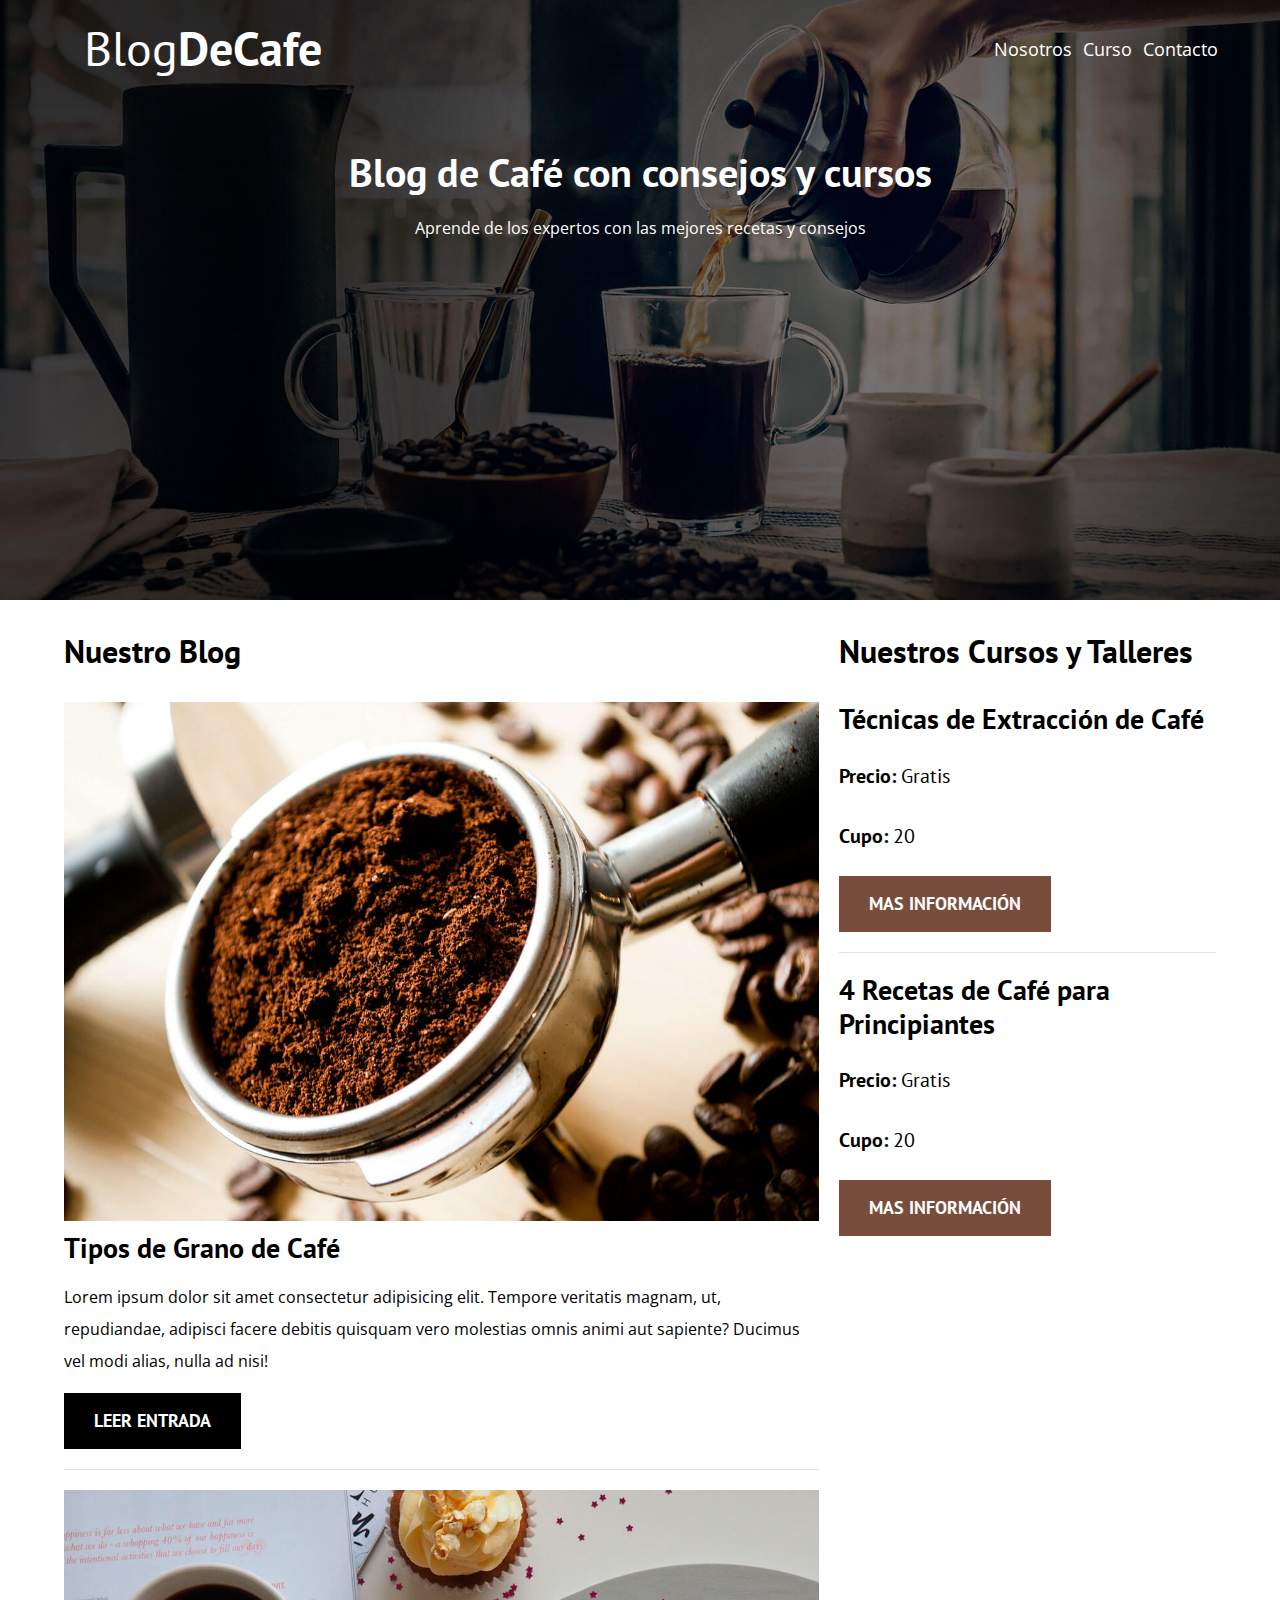
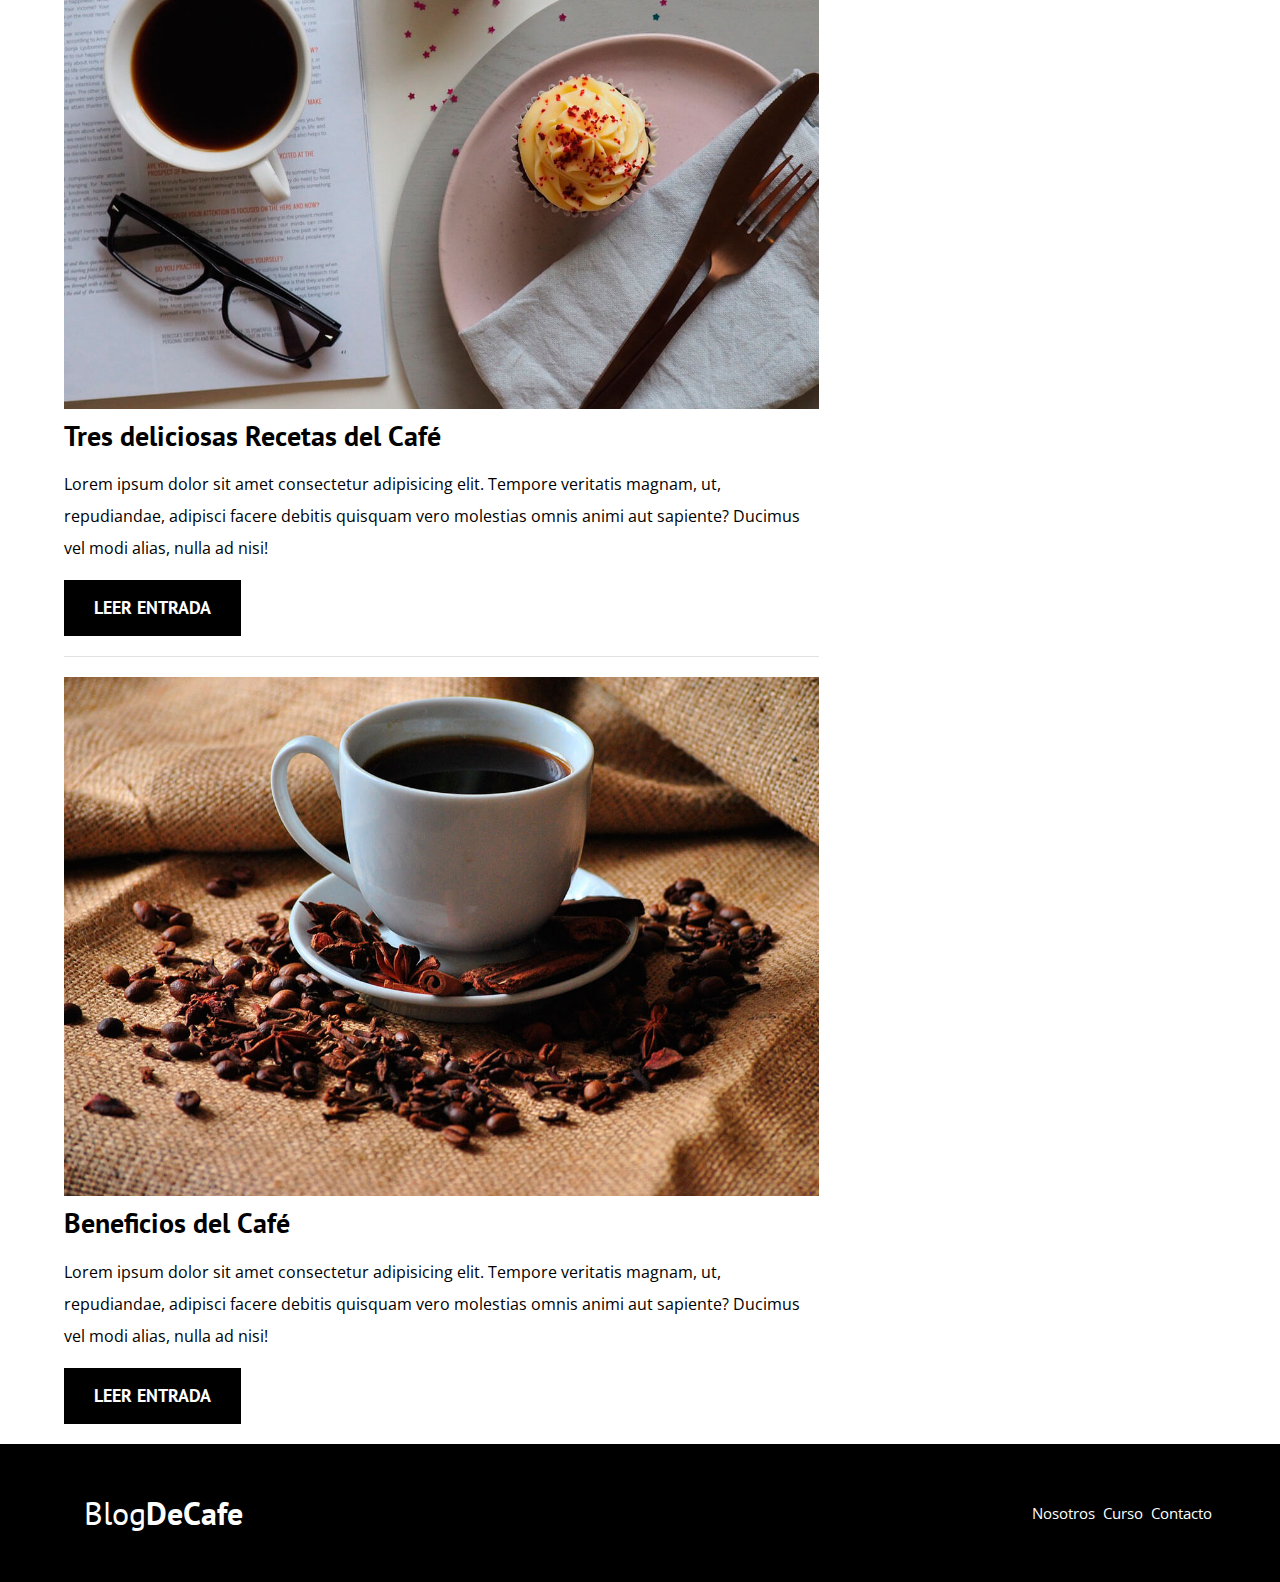
<file: index.html>
<!DOCTYPE html>
<html lang="en">
<head>
    <meta charset="UTF-8">
    <meta http-equiv="X-UA-Compatible" content="IE=edge">
    <meta name="viewport" content="width=device-width, initial-scale=1.0">
    <title>Blog de Café</title>    
    <!-- PreFetch-->  
    <!-- Es para precargar la próxima página que creemos que el usuario accederá-->
    <link rel="prefetch" href="nosotros.html" as="document">
    <!-- Preload-->
    <!-- son los elementos que queremos que se carguen de inmediato 
    para mejorar la experiencia del usuario con la página -->
    <link rel="preload" href="css/normalize.css" as="style">
    <link rel="stylesheet" href="css/normalize.css">

    <link rel="preload" href="css/estilos.css" as="style">
    <link rel="stylesheet" href="css/estilos.css">

    <link rel="preload" href="https://fonts.googleapis.com" as="preconnect" crossorigin="crossorigin">
    <link rel="preconnect" href="https://fonts.googleapis.com">

    <link rel="preload" href="https://fonts.gstatic.com" as="preconnect" crossorigin="crossorigin">
    <link rel="preconnect" href="https://fonts.gstatic.com" crossorigin>

    <link rel="preload" href="https://fonts.googleapis.com/css2?family=Open+Sans&family=PT+Sans:wght@400;700&display=swap" as="font" crossorigin="crossorigin">
    <link href="https://fonts.googleapis.com/css2?family=Open+Sans&family=PT+Sans:wght@400;700&display=swap" rel="stylesheet">
    

</head>
<body>
    <header class="header">
        <div class="contenedor">
            <div class="barra">
                <a class="logo" href="index.html">
                    <h1 class="logo__nombre no-margin centrar-texto">Blog<span class="logo__bold">DeCafe</span></h1>
                </a>
                <nav class="navegacion">
                    <a href="nosotros.html" class="navegacion__enlace">Nosotros</a>
                    <a href="cursos.html" class="navegacion__enlace">Curso</a>
                    <a href="contacto.html" class="navegacion__enlace">Contacto</a>
                </nav>
            </div>
        </div>
        <div class="header__texto">
            <h2 class="no-margin">Blog de Café con consejos y cursos</h2>
            <p>Aprende de los expertos con las mejores recetas y consejos</p>
        </div>
    </header>
    <div class="contenedor contenido-principal">
        <main class="blog">
            <h3>Nuestro Blog</h3>
            <article class="entrada">
                <div class="entrada__imagen">
                    <img src="img/blog1.jpg" alt="imagen blog">
                </div>

                <div class="entrada__contenido">
                    <h4 class="no-margin">Tipos de Grano de Café</h4>
                    <p>Lorem ipsum dolor sit amet consectetur adipisicing elit. 
                        Tempore veritatis magnam, ut, repudiandae, adipisci facere 
                        debitis quisquam vero molestias omnis animi aut sapiente? 
                        Ducimus vel modi alias, nulla ad nisi!</p>
                        <a href="entrada.html" class="boton boton--primario">Leer Entrada</a>
                </div>
            </article><!-- .entrada-->
            <article class="entrada">
                <div class="entrada__imagen">
                    <img src="img/blog2.jpg" alt="imagen blog">
                </div>

                <div class="entrada__contenido">
                    <h4 class="no-margin">Tres deliciosas Recetas del Café</h4>
                    <p>Lorem ipsum dolor sit amet consectetur adipisicing elit. 
                        Tempore veritatis magnam, ut, repudiandae, adipisci facere 
                        debitis quisquam vero molestias omnis animi aut sapiente? 
                        Ducimus vel modi alias, nulla ad nisi!</p>
                        <a href="entrada.html" class="boton boton--primario">Leer Entrada</a>
                </div>
            </article><!-- .entrada-->
            <article class="entrada">
                <div class="entrada__imagen">
                    <img src="img/blog3.jpg" alt="imagen blog">
                </div>

                <div class="entrada__contenido">
                    <h4 class="no-margin">Beneficios del Café</h4>
                    <p>Lorem ipsum dolor sit amet consectetur adipisicing elit. 
                        Tempore veritatis magnam, ut, repudiandae, adipisci facere 
                        debitis quisquam vero molestias omnis animi aut sapiente? 
                        Ducimus vel modi alias, nulla ad nisi!</p>
                        <a href="entrada.html" class="boton boton--primario">Leer Entrada</a>
                </div>
            </article><!-- .entrada-->
        </main>
        <aside class="sibebar">
            <h3>Nuestros Cursos y Talleres</h3>

            <ul class="cursos no-padding">
                <li class="widget-curso">
                    <h4 class="no-margin">Técnicas de Extracción de Café</h4>
                    <p class="widget-curso__label">Precio: 
                        <span class="widget-curso__info">Gratis</span>
                    </p>
                    <p class="widget-curso__label">Cupo: 
                        <span class="widget-curso__info">20</span>
                    </p>
                    <a href="entrada.html" class="boton boton--secundario">Mas Información</a>
                </li>
                <li class="widget-curso">
                    <h4 class="no-margin">4 Recetas de Café para Principiantes</h4>
                    <p class="widget-curso__label">Precio: 
                        <span class="widget-curso__info">Gratis</span>
                    </p>
                    <p class="widget-curso__label">Cupo: 
                        <span class="widget-curso__info">20</span>
                    </p>
                    <a href="entrada.html" class="boton boton--secundario">Mas Información</a>
                </li>
            </ul>
        </aside>
    </div>

    <footer class="footer">
        <div class="contenedor">
            <div class="barra">
                <a class="logo" href="index.html">
                    <h3 class="logo__nombre no-margin centrar-texto">Blog<span class="logo__bold">DeCafe</span></h1>
                </a>
                <nav class="navegacion">
                    <a href="nosotros.html" class="navegacion__enlace navegacion--footer">Nosotros</a>
                    <a href="cursos.html" class="navegacion__enlace navegacion--footer">Curso</a>
                    <a href="contacto.html" class="navegacion__enlace navegacion--footer">Contacto</a>
                </nav>
            </div>
        </div>
    </footer>
</body>
</html>
</file>
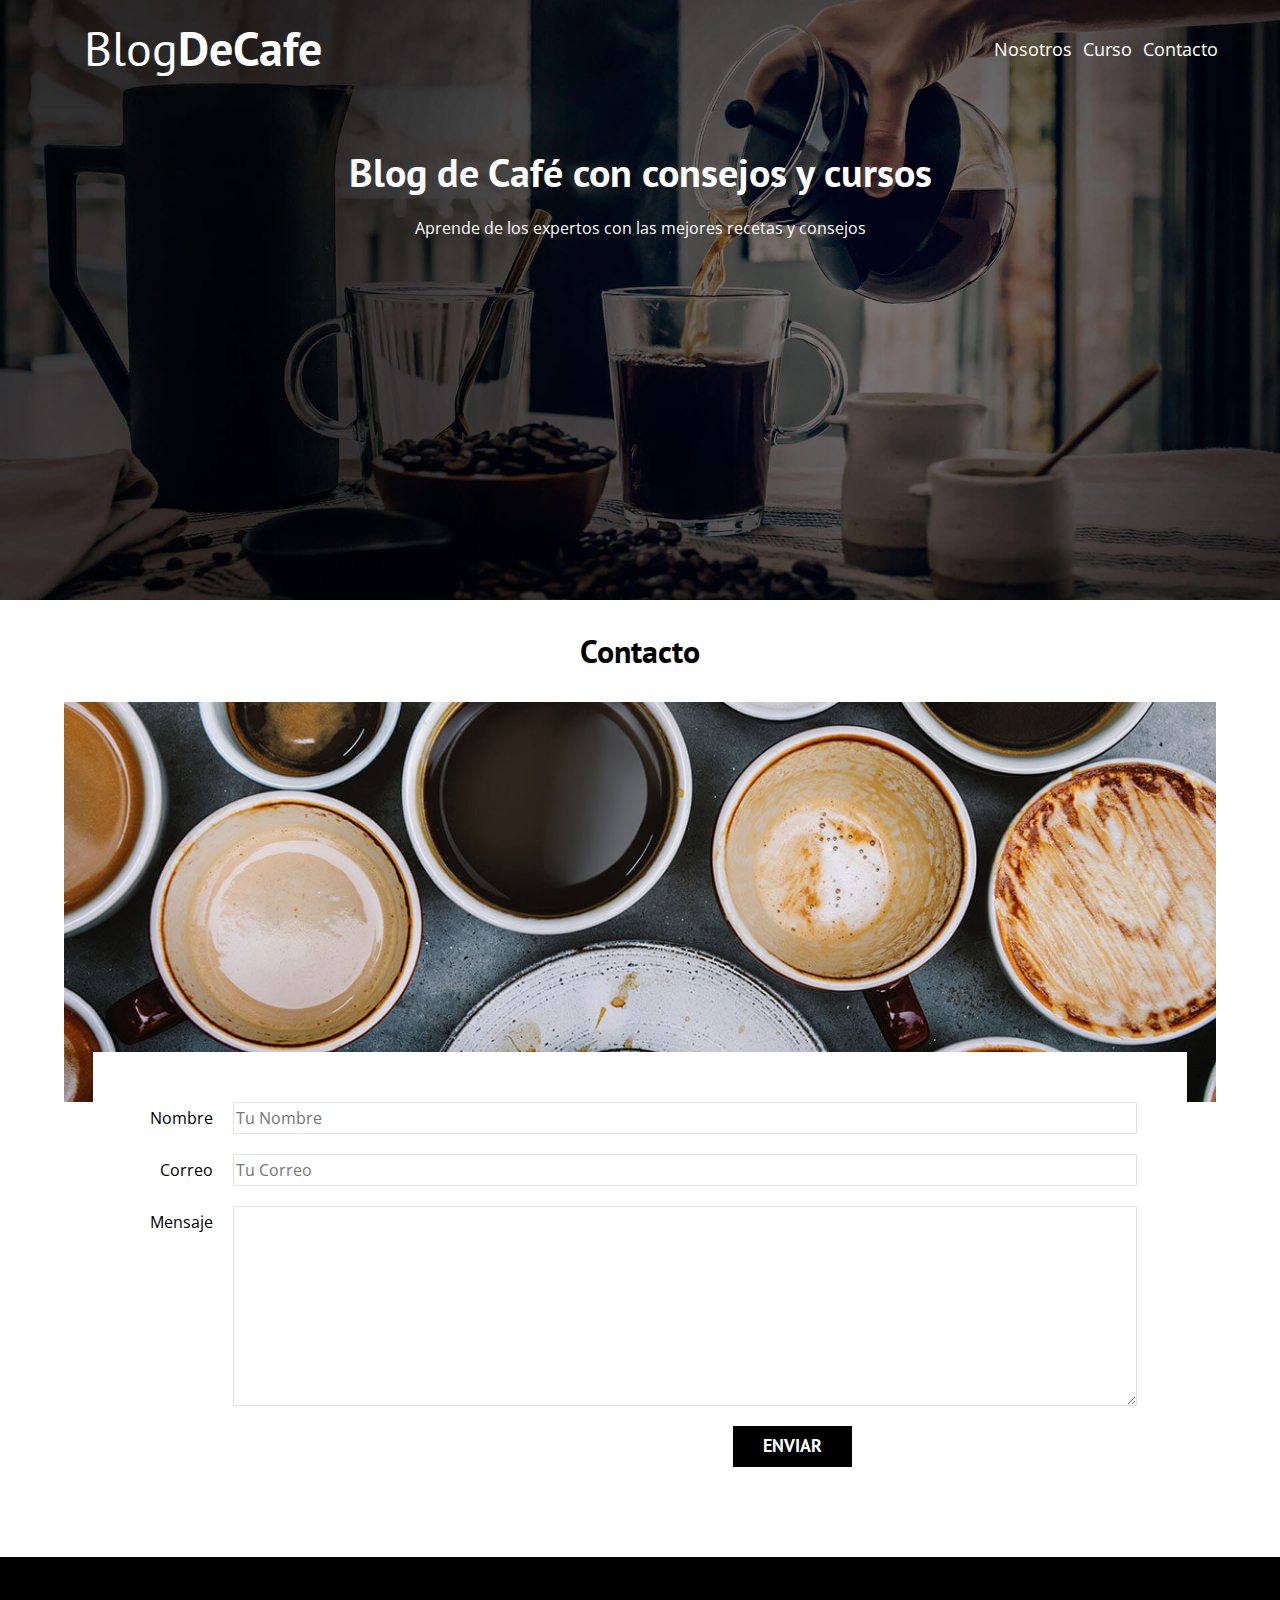
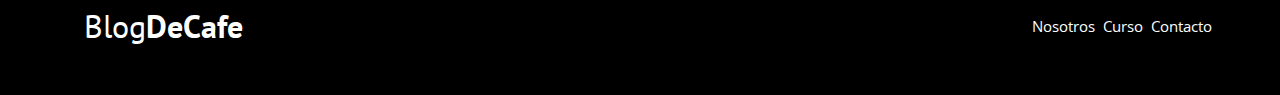
<file: contacto.html>
<!DOCTYPE html>
<html lang="en">
<head>
    <meta charset="UTF-8">
    <meta http-equiv="X-UA-Compatible" content="IE=edge">
    <meta name="viewport" content="width=device-width, initial-scale=1.0">
    <title>Blog de Café</title>
    <link rel="stylesheet" href="css/normalize.css">
    <link rel="preconnect" href="https://fonts.googleapis.com">
    <link rel="preconnect" href="https://fonts.gstatic.com" crossorigin>
    <link href="https://fonts.googleapis.com/css2?family=Open+Sans&family=PT+Sans:wght@400;700&display=swap" rel="stylesheet">
    <link rel="stylesheet" href="css/estilos.css">
</head>
<body>
    <header class="header">
        <div class="contenedor">
            <div class="barra">
                <a class="logo" href="index.html">
                    <h1 class="logo__nombre no-margin centrar-texto">Blog<span class="logo__bold">DeCafe</span></h1>
                </a>
                <nav class="navegacion">
                    <a href="nosotros.html" class="navegacion__enlace">Nosotros</a>
                    <a href="cursos.html" class="navegacion__enlace">Curso</a>
                    <a href="contacto.html" class="navegacion__enlace">Contacto</a>
                </nav>
            </div>
        </div>
        <div class="header__texto">
            <h2 class="no-margin">Blog de Café con consejos y cursos</h2>
            <p>Aprende de los expertos con las mejores recetas y consejos</p>
        </div>
    </header>
    <main class="contenedor">
        <h3 class="centrar-texto">Contacto</h3>

        <div class="contacto-bg"></div>

        <form action="" class="formulario">
            <div class="campo">
                <label class="campo__label" for="nombre">Nombre</label>
                <input class="campo__field" type="text" placeholder="Tu Nombre" id="nombre">
            </div>
            <div class="campo">
                <label class="campo__label" for="correo">Correo</label>
                <input class="campo__field" type="email" placeholder="Tu Correo" id="correo">
            </div>
            <div class="campo">
                <label class="campo__label" for="mensaje">Mensaje</label>
                <textarea class="campo__field campo_field--textarea" id="mensaje"></textarea>
            </div>
            <div class="campo">
                <input type="submit" value="Enviar" class="boton boton--primario boton--formulario">
            </div>
        </form>

    </main>


    <footer class="footer">
        <div class="contenedor">
            <div class="barra">
                <a class="logo" href="index.html">
                    <h3 class="logo__nombre no-margin centrar-texto">Blog<span class="logo__bold">DeCafe</span></h1>
                </a>
                <nav class="navegacion">
                    <a href="nosotros.html" class="navegacion__enlace navegacion--footer">Nosotros</a>
                    <a href="cursos.html" class="navegacion__enlace navegacion--footer">Curso</a>
                    <a href="contacto.html" class="navegacion__enlace navegacion--footer">Contacto</a>
                </nav>
            </div>
        </div>
    </footer>
</body>
</html>
</file>
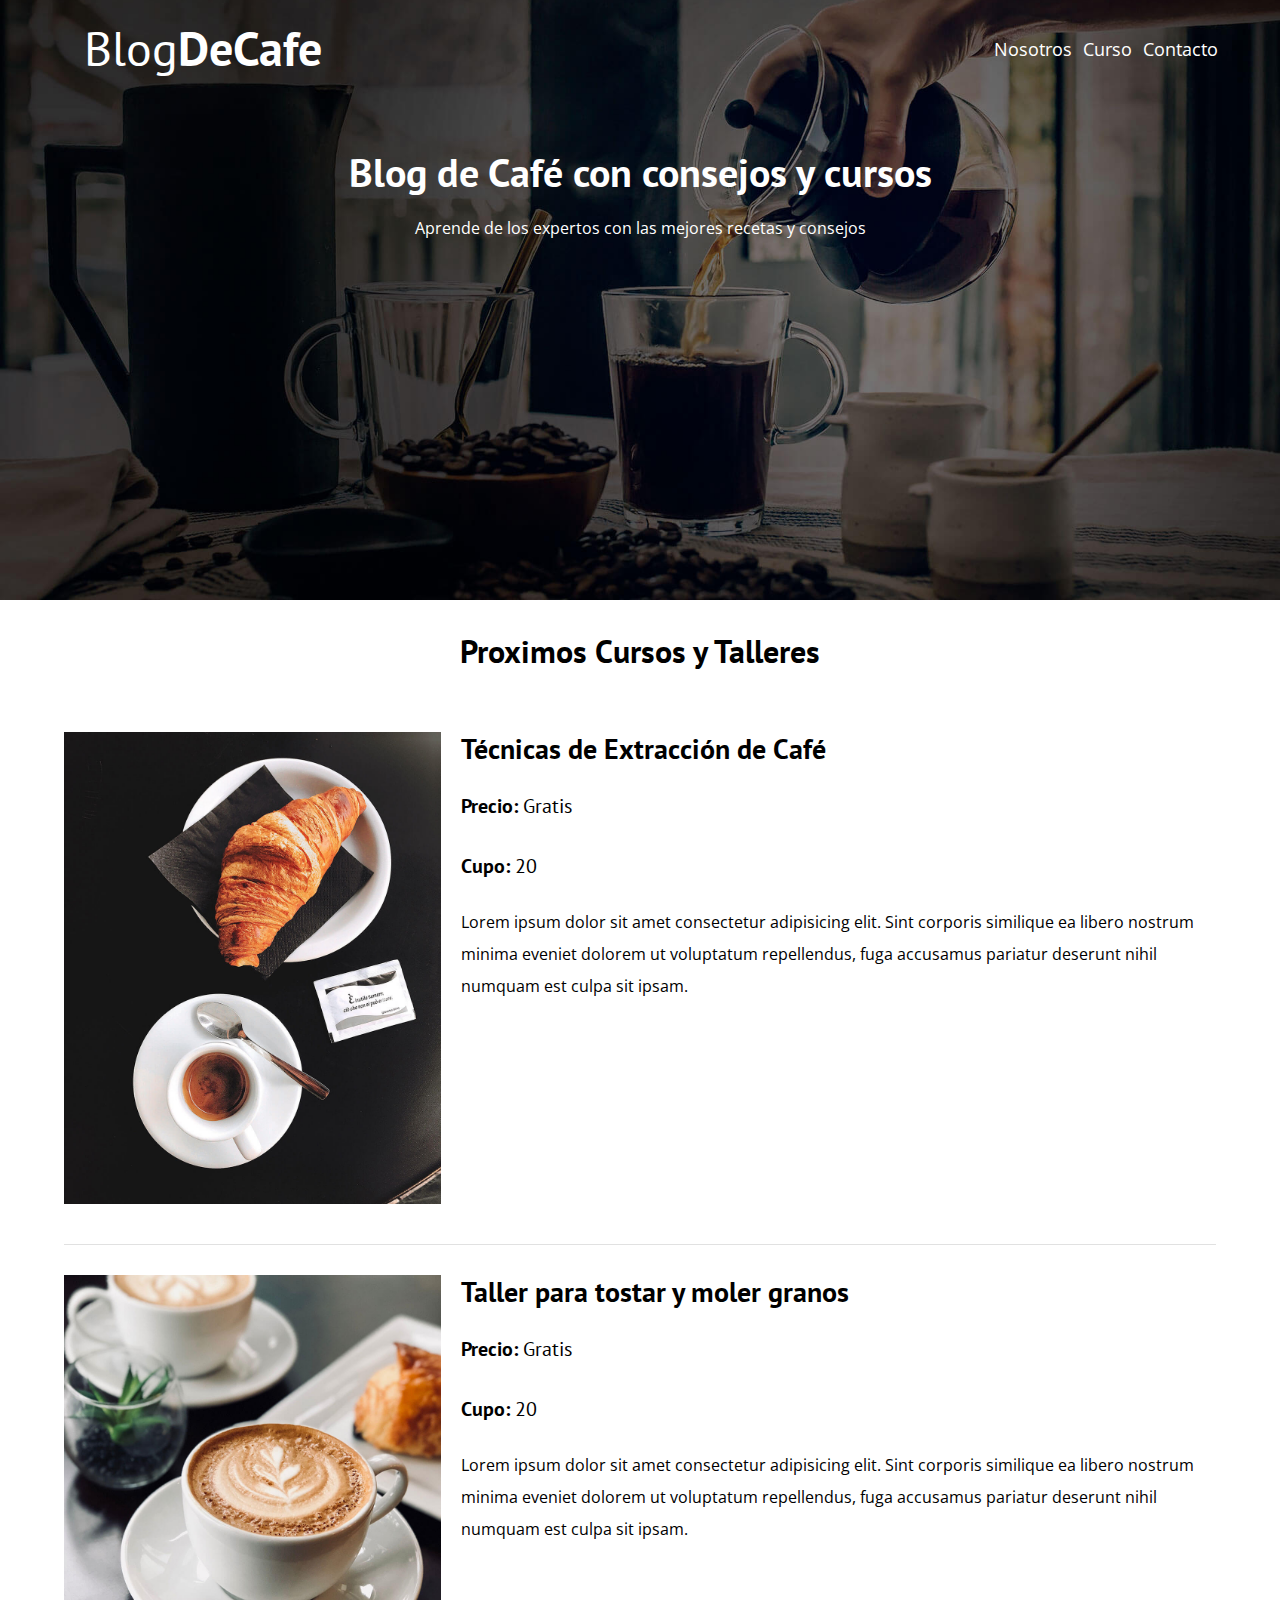
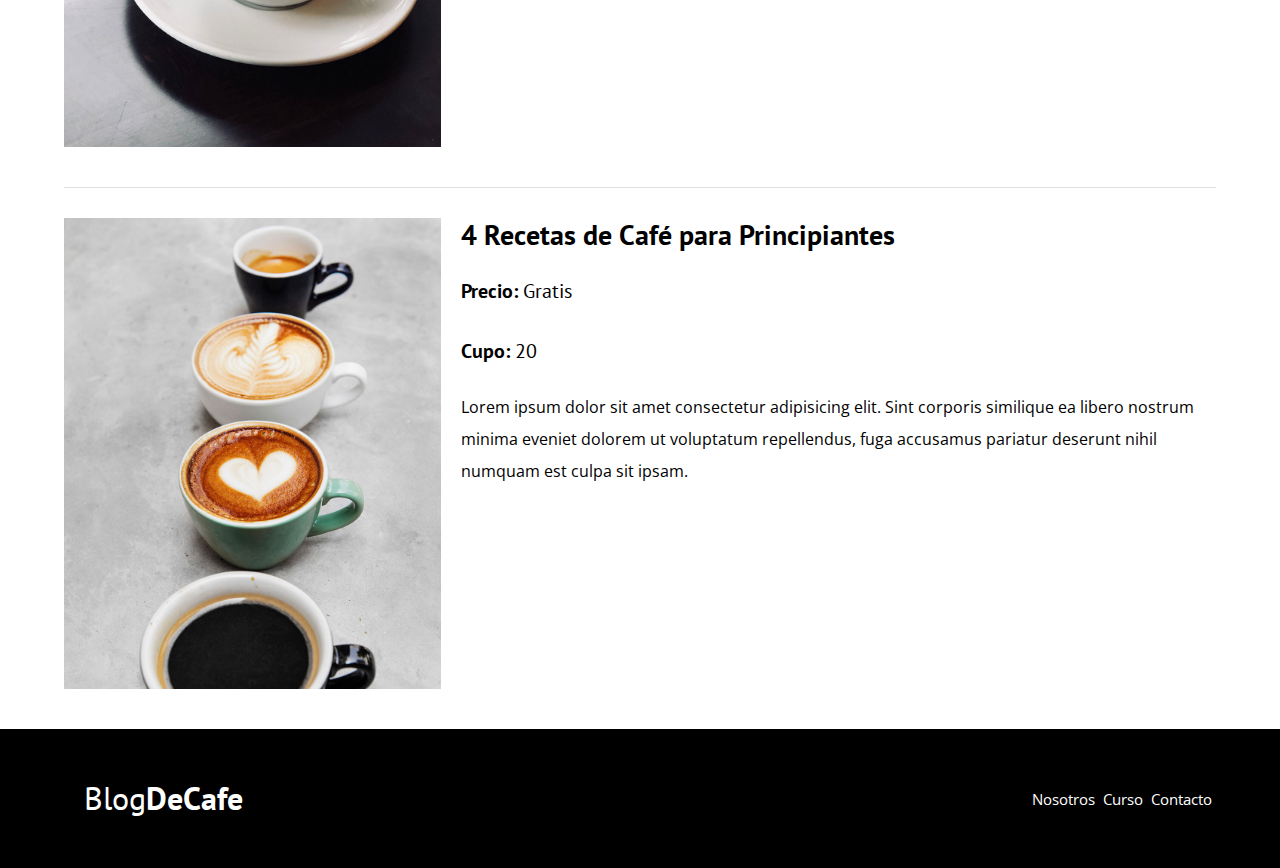
<file: cursos.html>
<!DOCTYPE html>
<html lang="en">
<head>
    <meta charset="UTF-8">
    <meta http-equiv="X-UA-Compatible" content="IE=edge">
    <meta name="viewport" content="width=device-width, initial-scale=1.0">
    <title>Blog de Café</title>
    <link rel="stylesheet" href="css/normalize.css">
    <link rel="preconnect" href="https://fonts.googleapis.com">
    <link rel="preconnect" href="https://fonts.gstatic.com" crossorigin>
    <link href="https://fonts.googleapis.com/css2?family=Open+Sans&family=PT+Sans:wght@400;700&display=swap" rel="stylesheet">
    <link rel="stylesheet" href="css/estilos.css">
</head>
<body>
    <header class="header">
        <div class="contenedor">
            <div class="barra">
                <a class="logo" href="index.html">
                    <h1 class="logo__nombre no-margin centrar-texto">Blog<span class="logo__bold">DeCafe</span></h1>
                </a>
                <nav class="navegacion">
                    <a href="nosotros.html" class="navegacion__enlace">Nosotros</a>
                    <a href="cursos.html" class="navegacion__enlace">Curso</a>
                    <a href="contacto.html" class="navegacion__enlace">Contacto</a>
                </nav>
            </div>
        </div>
        <div class="header__texto">
            <h2 class="no-margin">Blog de Café con consejos y cursos</h2>
            <p>Aprende de los expertos con las mejores recetas y consejos</p>
        </div>
    </header>
    <main class="contenedor">
        <h3 class="centrar-texto">Proximos Cursos y Talleres</h3>

        <div class="curso">
            <div class="curso__imagen">
                <img src="img/curso1.jpg" alt="Imagen del curso">
            </div>
            <div class="curso__informacion">
                <h4 class="no-margin">Técnicas de Extracción de Café</h4>
                <p class="curso__label">Precio: 
                    <span class="curso__info">Gratis</span>
                </p>
                <p class="curso__label">Cupo: 
                    <span class="curso__info">20</span>
                </p>
                <p class="curso__descripcion">Lorem ipsum dolor sit amet consectetur 
                    adipisicing elit. Sint corporis similique ea libero nostrum minima 
                    eveniet dolorem ut voluptatum repellendus, fuga accusamus pariatur
                     deserunt nihil numquam est culpa sit ipsam.</p>
            </div><!-- .curso__información-->            
        </div><!-- .curso-->
        <div class="curso">
            <div class="curso__imagen">
                <img src="img/curso2.jpg" alt="Imagen del curso">
            </div>
            <div class="curso__informacion">
                <h4 class="no-margin">Taller para tostar y moler granos</h4>
                <p class="curso__label">Precio: 
                    <span class="curso__info">Gratis</span>
                </p>
                <p class="curso__label">Cupo: 
                    <span class="curso__info">20</span>
                </p>
                <p class="curso__descripcion">Lorem ipsum dolor sit amet consectetur 
                    adipisicing elit. Sint corporis similique ea libero nostrum minima 
                    eveniet dolorem ut voluptatum repellendus, fuga accusamus pariatur
                     deserunt nihil numquam est culpa sit ipsam.</p>
            </div><!-- .curso__información-->                 
        </div><!-- .curso-->
        <div class="curso">
            <div class="curso__imagen">
                <img src="img/curso3.jpg" alt="Imagen del curso">
            </div>
            <div class="curso__informacion">
                <h4 class="no-margin">4 Recetas de Café para Principiantes</h4>
                <p class="curso__label">Precio: 
                    <span class="curso__info">Gratis</span>
                </p>
                <p class="curso__label">Cupo: 
                    <span class="curso__info">20</span>
                </p>
                <p class="curso__descripcion">Lorem ipsum dolor sit amet consectetur 
                    adipisicing elit. Sint corporis similique ea libero nostrum minima 
                    eveniet dolorem ut voluptatum repellendus, fuga accusamus pariatur
                     deserunt nihil numquam est culpa sit ipsam.</p>
            </div><!-- .curso__información-->                 
        </div><!-- .curso-->
    </main>

    <footer class="footer">
        <div class="contenedor">
            <div class="barra">
                <a class="logo" href="index.html">
                    <h3 class="logo__nombre no-margin centrar-texto">Blog<span class="logo__bold">DeCafe</span></h1>
                </a>
                <nav class="navegacion">
                    <a href="nosotros.html" class="navegacion__enlace navegacion--footer">Nosotros</a>
                    <a href="cursos.html" class="navegacion__enlace navegacion--footer">Curso</a>
                    <a href="contacto.html" class="navegacion__enlace navegacion--footer">Contacto</a>
                </nav>
            </div>
        </div>
    </footer>
</body>
</html>
</file>
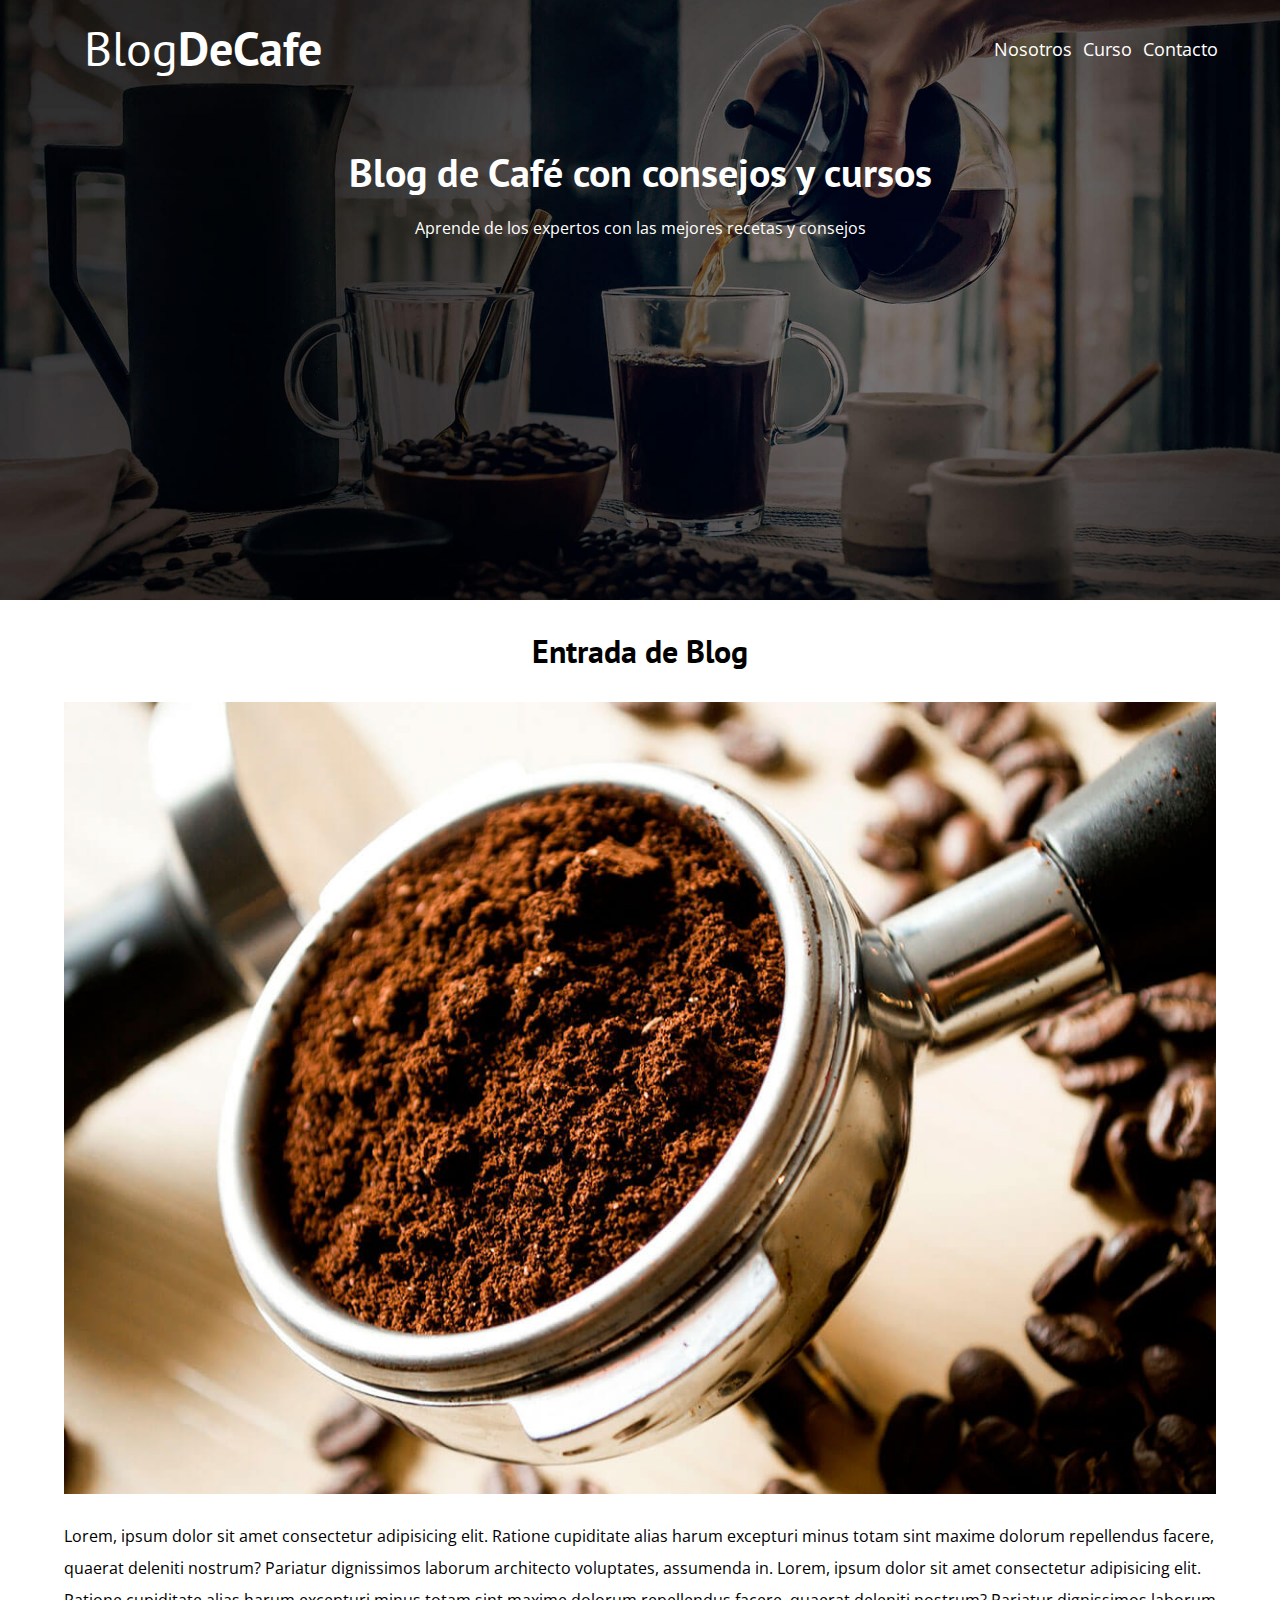
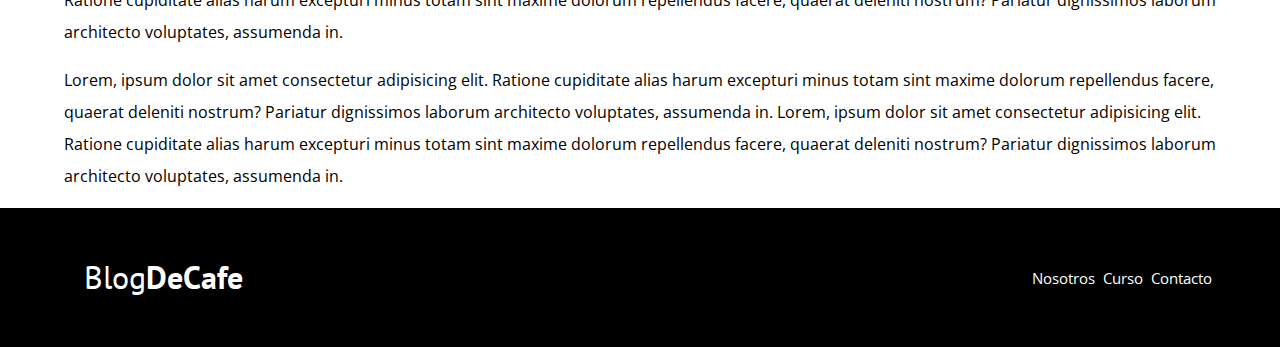
<file: entrada.html>
<!DOCTYPE html>
<html lang="en">
<head>
    <meta charset="UTF-8">
    <meta http-equiv="X-UA-Compatible" content="IE=edge">
    <meta name="viewport" content="width=device-width, initial-scale=1.0">
    <title>Blog de Café</title>
    <link rel="stylesheet" href="css/normalize.css">
    <link rel="preconnect" href="https://fonts.googleapis.com">
    <link rel="preconnect" href="https://fonts.gstatic.com" crossorigin>
    <link href="https://fonts.googleapis.com/css2?family=Open+Sans&family=PT+Sans:wght@400;700&display=swap" rel="stylesheet">
    <link rel="stylesheet" href="css/estilos.css">
</head>
<body>
    <header class="header">
        <div class="contenedor">
            <div class="barra">
                <a class="logo" href="index.html">
                    <h1 class="logo__nombre no-margin centrar-texto">Blog<span class="logo__bold">DeCafe</span></h1>
                </a>
                <nav class="navegacion">
                    <a href="nosotros.html" class="navegacion__enlace">Nosotros</a>
                    <a href="cursos.html" class="navegacion__enlace">Curso</a>
                    <a href="contacto.html" class="navegacion__enlace">Contacto</a>
                </nav>
            </div>
        </div>
        <div class="header__texto">
            <h2 class="no-margin">Blog de Café con consejos y cursos</h2>
            <p>Aprende de los expertos con las mejores recetas y consejos</p>
        </div>
    </header>
    <div class="contenedor">
        <h3 class="centrar-texto">Entrada de Blog</h3>

        <div class="entrada">
            <div class="entrada__imagen">
                <img src="img/blog1.jpg" alt="">
            </div>
            <div class="entrada__texto">
                <p>Lorem, ipsum dolor sit amet consectetur adipisicing
                   elit. Ratione cupiditate alias harum excepturi minus
                   totam sint maxime dolorum repellendus facere, quaerat
                   deleniti nostrum? Pariatur dignissimos laborum
                   architecto voluptates, assumenda in.
                   Lorem, ipsum dolor sit amet consectetur adipisicing
                   elit. Ratione cupiditate alias harum excepturi minus
                   totam sint maxime dolorum repellendus facere, quaerat
                   deleniti nostrum? Pariatur dignissimos laborum
                   architecto voluptates, assumenda in.</p>
                   
                <p>Lorem, ipsum dolor sit amet consectetur adipisicing
                elit. Ratione cupiditate alias harum excepturi minus
                totam sint maxime dolorum repellendus facere, quaerat
                deleniti nostrum? Pariatur dignissimos laborum
                architecto voluptates, assumenda in.
                Lorem, ipsum dolor sit amet consectetur adipisicing
                elit. Ratione cupiditate alias harum excepturi minus
                totam sint maxime dolorum repellendus facere, quaerat
                deleniti nostrum? Pariatur dignissimos laborum
                architecto voluptates, assumenda in.</p>
            </div>
        </div>

    </div>

    <footer class="footer">
        <div class="contenedor">
            <div class="barra">
                <a class="logo" href="index.html">
                    <h3 class="logo__nombre no-margin centrar-texto">Blog<span class="logo__bold">DeCafe</span></h1>
                </a>
                <nav class="navegacion">
                    <a href="nosotros.html" class="navegacion__enlace navegacion--footer">Nosotros</a>
                    <a href="cursos.html" class="navegacion__enlace navegacion--footer">Curso</a>
                    <a href="contacto.html" class="navegacion__enlace navegacion--footer">Contacto</a>
                </nav>
            </div>
        </div>
    </footer>
</body>
</html>
</file>
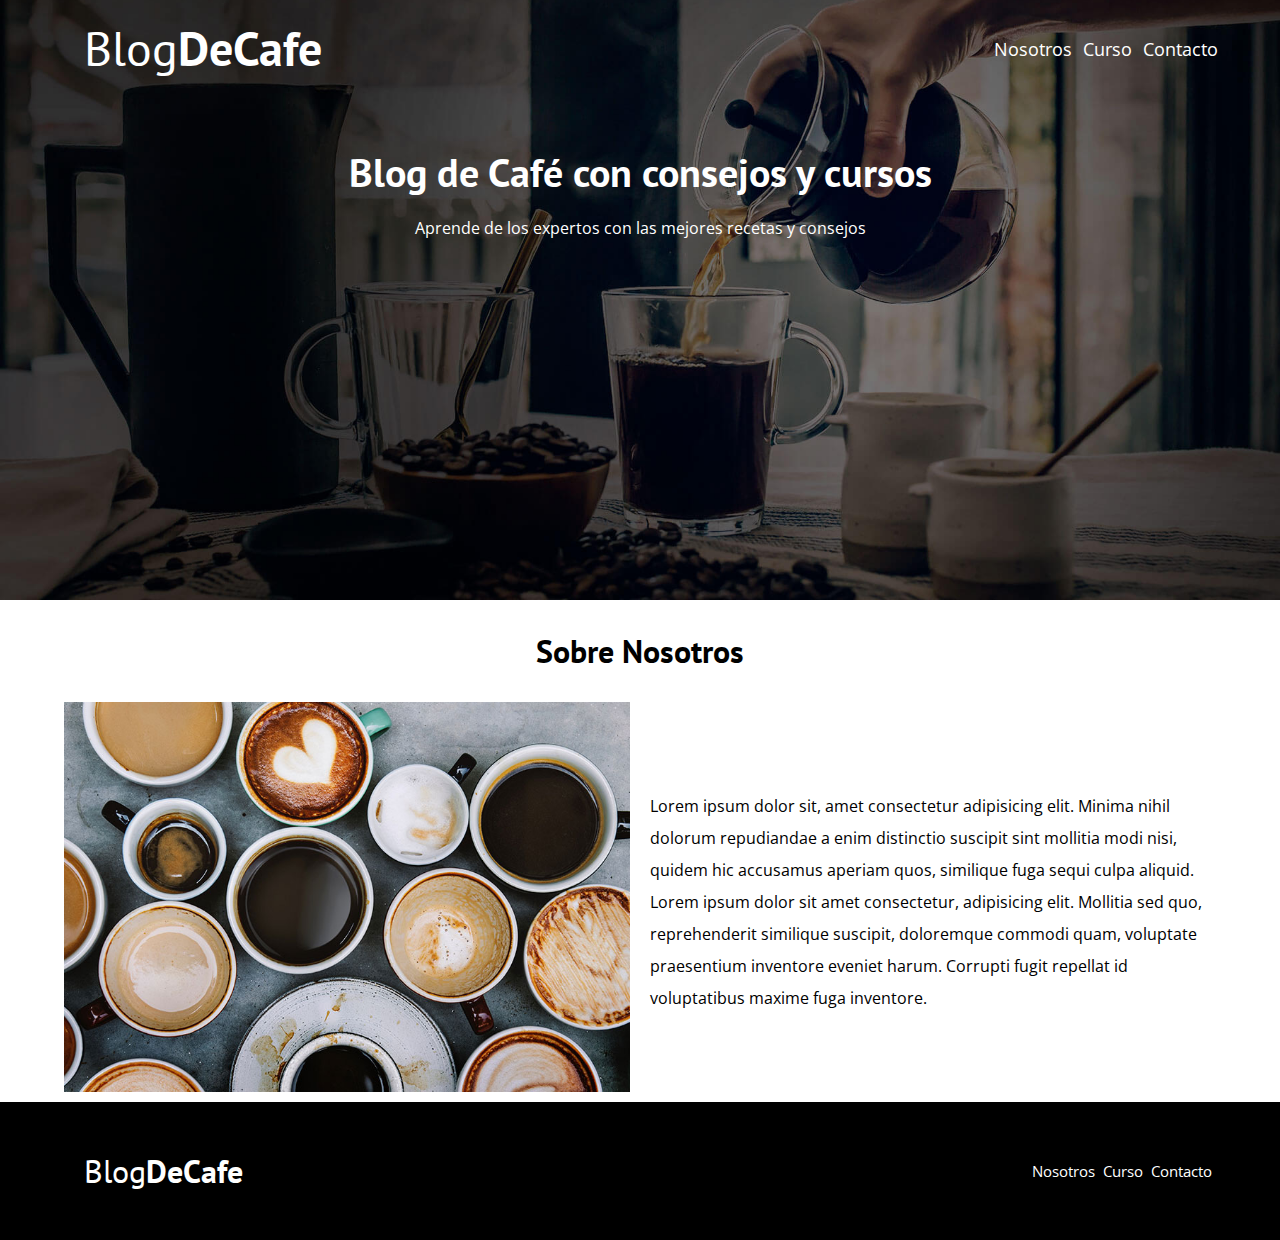
<file: nosotros.html>
<!DOCTYPE html>
<html lang="en">
<head>
    <meta charset="UTF-8">
    <meta http-equiv="X-UA-Compatible" content="IE=edge">
    <meta name="viewport" content="width=device-width, initial-scale=1.0">
    <title>Blog de Café</title>
    <link rel="stylesheet" href="css/normalize.css">
    <link rel="preconnect" href="https://fonts.googleapis.com">
    <link rel="preconnect" href="https://fonts.gstatic.com" crossorigin>
    <link href="https://fonts.googleapis.com/css2?family=Open+Sans&family=PT+Sans:wght@400;700&display=swap" rel="stylesheet">
    <link rel="stylesheet" href="css/estilos.css">
</head>
<body>
    <header class="header">
        <div class="contenedor">
            <div class="barra">
                <a class="logo" href="index.html">
                    <h1 class="logo__nombre no-margin centrar-texto">Blog<span class="logo__bold">DeCafe</span></h1>
                </a>
                <nav class="navegacion">
                    <a href="nosotros.html" class="navegacion__enlace">Nosotros</a>
                    <a href="cursos.html" class="navegacion__enlace">Curso</a>
                    <a href="contacto.html" class="navegacion__enlace">Contacto</a>
                </nav>
            </div>
        </div>
        <div class="header__texto">
            <h2 class="no-margin">Blog de Café con consejos y cursos</h2>
            <p>Aprende de los expertos con las mejores recetas y consejos</p>
        </div>
    </header>
    <div class="contenedor">
        <h3 class="centrar-texto">Sobre Nosotros</h3>
        <div class="sobre-nosotros">
            <div class="sobre-nosotros__imagen">
                <img src="img/nosotros.jpg" alt="imagen nosotros">
            </div>
            <div class="sobre-nosotros__texto">
                <p>Lorem ipsum dolor sit, amet consectetur adipisicing elit. Minima 
                    nihil dolorum repudiandae a enim distinctio suscipit sint mollitia
                    modi nisi, quidem hic accusamus aperiam quos, similique fuga sequi 
                    culpa aliquid. Lorem ipsum dolor sit amet consectetur, adipisicing 
                    elit. Mollitia sed quo, reprehenderit similique suscipit, doloremque
                    commodi quam, voluptate praesentium inventore eveniet harum. Corrupti 
                    fugit repellat id voluptatibus maxime fuga inventore.</p>                
            </div>
        </div>
    </div>

    <footer class="footer">
        <div class="contenedor">
            <div class="barra">
                <a class="logo" href="index.html">
                    <h3 class="logo__nombre no-margin centrar-texto">Blog<span class="logo__bold">DeCafe</span></h1>
                </a>
                <nav class="navegacion">
                    <a href="nosotros.html" class="navegacion__enlace navegacion--footer">Nosotros</a>
                    <a href="cursos.html" class="navegacion__enlace navegacion--footer">Curso</a>
                    <a href="contacto.html" class="navegacion__enlace navegacion--footer">Contacto</a>
                </nav>
            </div>
        </div>
    </footer>
</body>
</html>
</file>
<file: css/estilos.css>
:root {
    --fuenteHeading: 'PT Sans', sans-serif;
    --fuenteParrafos: 'Open Sans', sans-serif;

    --primario: #784D3C;
    --gris: #E1E1E1; 
    --blanco: #FFFFFF;
    --negro: #000000;

}
html {
    box-sizing: border-box;
    font-size: 62.5%;
}
*,*:before, *:after {
    box-sizing: inherit;
}
body {
    font-family: var(--fuenteParrafos);
    font-size: 1.6rem;
    line-height: 2;
}

/** GLOBALES **/

.contenedor {
    width: min(90%, 120rem);
    /*esto es lo mismo*/
    /*max-width: 120rem;
    width: 90%;*/
    margin: 0 auto;
}
a {
    text-decoration: none;
}
h1,h2,h3,h4 {
    font-family: var(--fuenteHeading);
    line-height: 1.2;
}
h1 {
    font-size: 4.8rem;
}
h2 {
    font-size: 4rem;
}
h3 {
    font-size: 3.2rem;
}
h4 {
    font-size: 2.8rem;
}
img {
    max-width: 100%;
}
/** UTILIDADES **/
.no-margin {
    margin: 0;
}
.no-padding {
    padding: 0;
}
.centrar-texto {
    text-align: center;
}

/** HEADER **/
.header {
    background-image: url(../img/banner.jpg);
    height: 60rem;
    background-size: cover;
    background-repeat: no-repeat;
    background-position: center center;
}
.header__texto {
    color: var(--blanco);
    text-align: center;
    margin-top: 5rem;
}
.barra {
    padding: 2rem;
}
@media (min-width: 768px) { 
    .barra {
        display: flex;
        justify-content: space-between;
        align-items: center;
    }
}
.logo {
    color: var(--blanco);    
}
.logo__nombre {    
    font-weight: 400;    
}
.logo__bold {
    font-weight: 700;
}
@media (min-width: 768px) { 
    .navegacion {
        display: flex;
        justify-content: space-between;
    }
    .navegacion__enlace {
        flex: 0 0 calc(40% - 1rem);
    }
}
.navegacion__enlace {
    display: block;
    text-align: center;
    font-size: 1.8rem;
    color: var(--blanco);
}

/** CONTENIDO PRINCIPAL **/

@media (min-width: 768px) { 
    .contenido-principal {
        display: grid;
        grid-template-columns: 2fr 1fr;
        column-gap: 2rem;
    }
}

/*** ENTRADA ***/

.entrada {
    /*se pasa el ancho del borde, tipo de borde, color*/
    border-bottom: 1px solid var(--gris);
    margin-bottom: 2rem;
}
/* con esto se puede eliminar ultima linea que se traza arriba*/
.entrada:last-of-type {    
    border: none;
    margin-bottom: 0;
}
.boton {
    display: block;
    font-family: var(--fuenteHeading);
    color: var(--blanco);
    /*alineando horizontal*/
    text-align: center;
    padding: 1rem 3rem;
    font-size: 1.8rem;
    text-transform: uppercase;
    font-weight: bold;
    margin-bottom: 2rem;
    border: none;
}
@media (min-width: 768px) { 
    .boton {
        display: inline-block;
        
    }
}
.boton:hover {
    cursor: pointer;
}
.boton--primario {
    background-color: var(--negro);
}
.boton--secundario {
    background-color: var(--primario);
}
.boton--formulario {
    margin-left: 59rem;
}
.cursos {
    list-style: none;
}
.widget-curso {
    border-bottom: 1px solid var(--gris);
    margin-bottom: 2rem;
}
.widget-curso:last-of-type {
    border: none;
    margin-bottom: 0;

}
.widget-curso__label,
.curso__label {
    font-family: var(--fuenteHeading);
    font-weight: bold;
}
.widget-curso__info,
.curso__info {
    font-weight: normal;
}
.widget-curso__label,
.widget-curso__info,
.curso__label,
.curso__info {
    font-size: 2rem;
}

/*** FOOTER ***/

.footer {
    background-color: var(--negro);    
    padding: 3rem 0;    
}
.navegacion--footer {
    font-size: 1.5rem;    
}


/*** SOBRE NOSOTROS ***/

@media (min-width: 768px) { 
    .sobre-nosotros {
        display: grid;
        grid-template-columns: repeat(2,1fr);
        column-gap: 2rem;
        align-items: center;
    }
    

}

/*** CURSO ***/

.curso {
    padding: 3rem 0;
    border-bottom: 1px solid var(--gris);
}
@media (min-width: 768px) { 
    .curso {
        display: grid;
        grid-template-columns: 1fr 2fr;
        column-gap: 2rem;
    }
}
.curso:last-of-type {
    border: none;
}

/*** CONTACTO ***/

.contacto-bg {
    background-image: url(../img/contacto.jpg);
    height: 40rem;
    background-size: cover;
    background-repeat: no-repeat;
}

/*** FORMULARIO ***/
.formulario {
    background-color: var(--blanco);
    margin: -5rem auto 0 auto;
    width: 95%;
    padding: 5rem;
}
.campo {
    display: flex;  
    margin-bottom: 2rem;

}
.campo__label {
    flex: 0 0 9rem;
    text-align: right;
    padding-right: 2rem;
}
.campo__field {
    flex: 1;
    border: 1px solid var(--gris);
}
.campo_field--textarea {
    height: 20rem;
}
</file>
